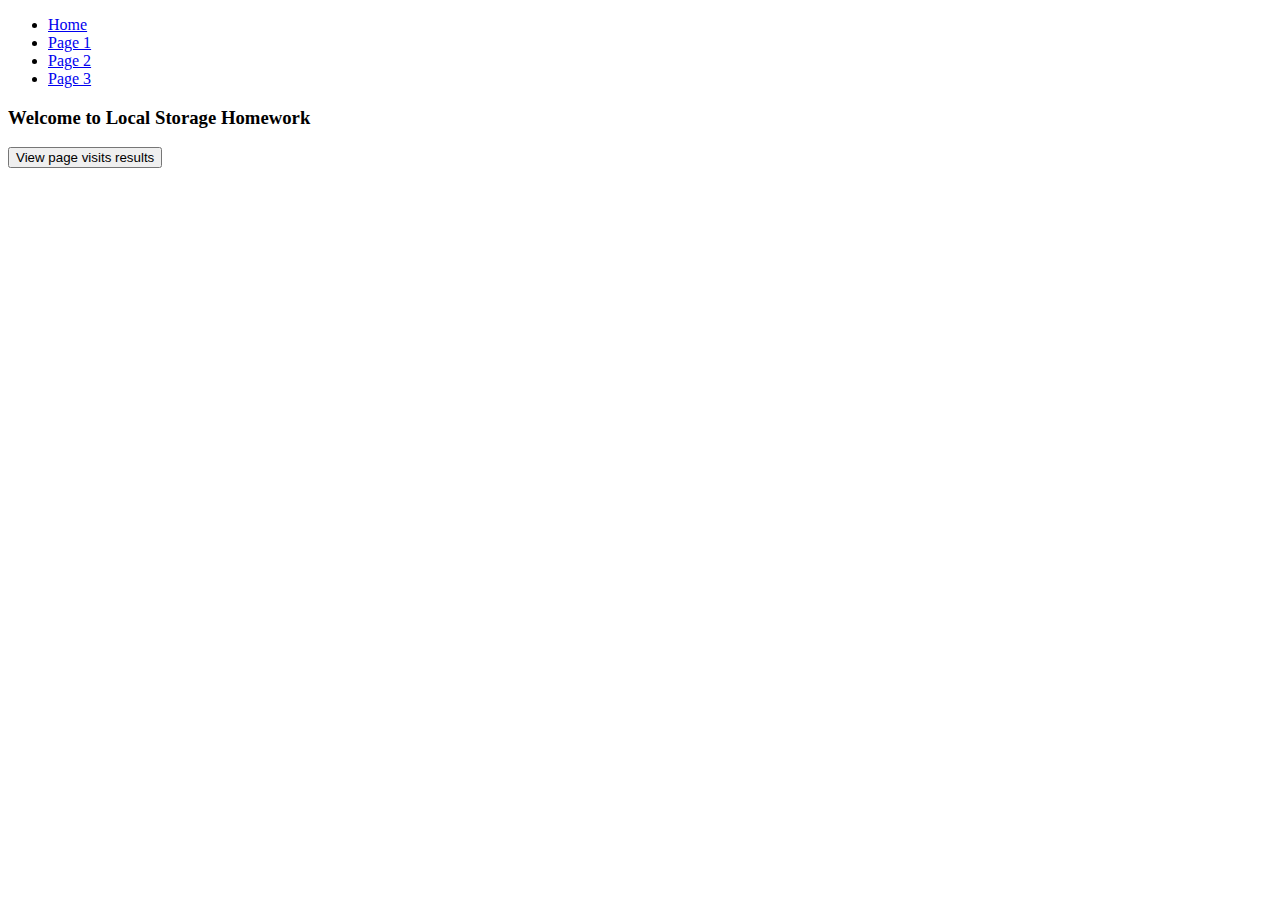
<file: HW4/homework/index.html>
<!DOCTYPE html>
<html lang="en">

<head>
  <meta charset="UTF-8">
  <meta name="viewport" content="width=device-width, initial-scale=1.0">
  <meta http-equiv="X-UA-Compatible" content="ie=edge">
  <link href="https://fonts.googleapis.com/css?family=Hind:400,600%7CSource+Sans+Pro:400,600,700%7CFresca"
        rel="stylesheet"/>

  <link rel="stylesheet" type="text/css" href="css/main.css">
  <link rel="stylesheet" href="https://cdn.jsdelivr.net/npm/bootstrap@4.5.3/dist/css/bootstrap.min.css"
        integrity="sha384-TX8t27EcRE3e/ihU7zmQxVncDAy5uIKz4rEkgIXeMed4M0jlfIDPvg6uqKI2xXr2" crossorigin="anonymous">
  <script src="https://code.jquery.com/jquery-3.5.1.slim.min.js"
          integrity="sha384-DfXdz2htPH0lsSSs5nCTpuj/zy4C+OGpamoFVy38MVBnE+IbbVYUew+OrCXaRkfj"
          crossorigin="anonymous"></script>
  <script src="https://cdn.jsdelivr.net/npm/bootstrap@4.5.3/dist/js/bootstrap.bundle.min.js"
          integrity="sha384-ho+j7jyWK8fNQe+A12Hb8AhRq26LrZ/JpcUGGOn+Y7RsweNrtN/tE3MoK7ZeZDyx"
          crossorigin="anonymous"></script>

  <script src="js/index.js"></script>

  <title>Homework 6</title>
</head>

<body>
  <div class="container">
    <div class="mx-auto" id="content">
      <ul class="nav nav-pills mt-3 mb-5 ml-5">
        <li class="nav-item">
          <a class="nav-link active" href="#">Home</a>
        </li>
        <li class="nav-item">
          <a class="nav-link" onclick="visitLink('Page1')" href="page_1.html">Page 1</a>
        </li>
        <li class="nav-item">
          <a class="nav-link" onclick="visitLink('Page2')" href="page_2.html">Page 2</a>
        </li>
        <li class="nav-item">
          <a class="nav-link" onclick="visitLink('Page3')" href="page_3.html">Page 3</a>
        </li>
      </ul>
      <h3 class="mb-5">Welcome to Local Storage Homework</h3>
      <button type="button" onclick="viewResults()" class="btn btn-primary btn-lg btn-block mb-5">View page visits results</button>
    </div>

  </div>
</body>

</html>
</file>
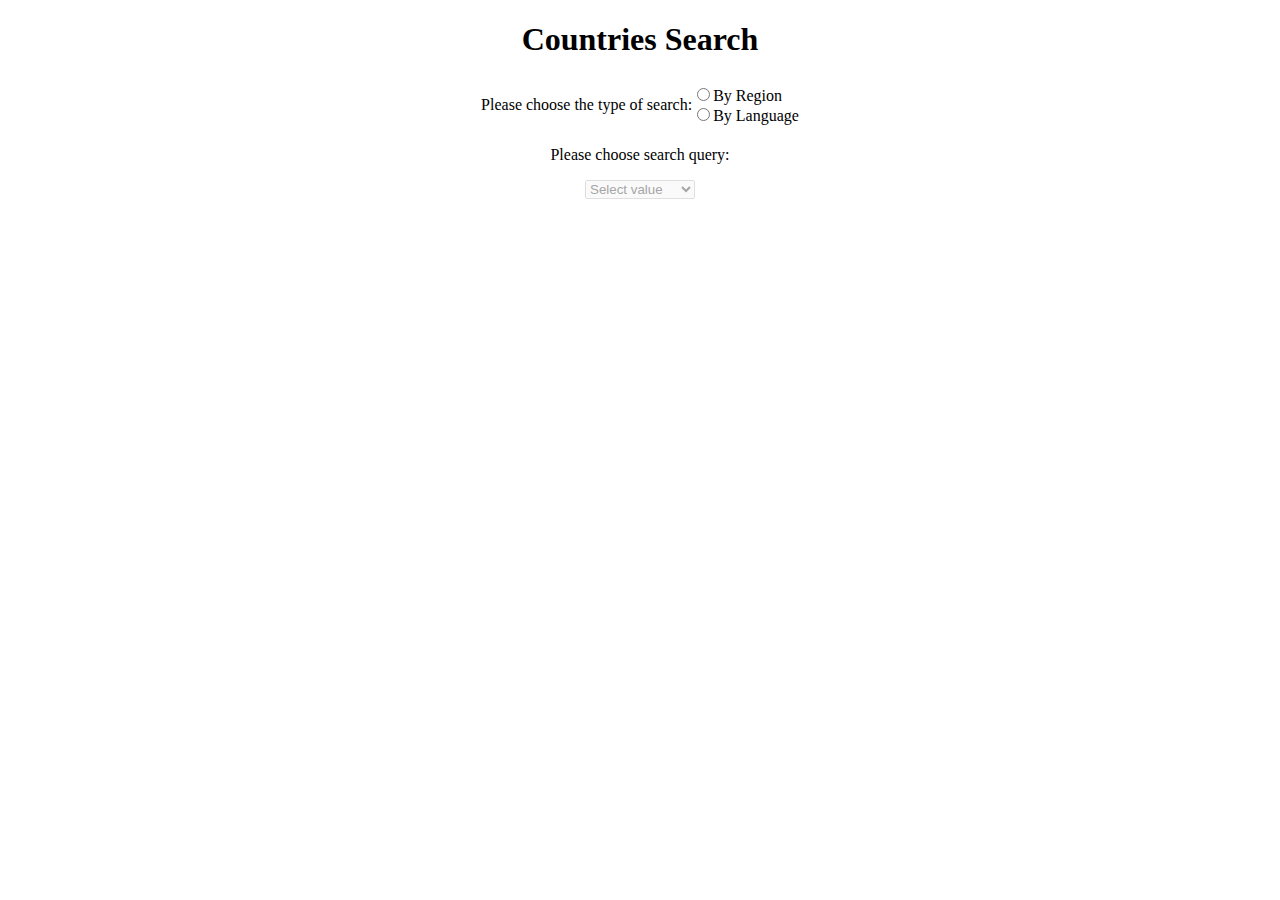
<file: HW6/homework/index.html>
<!DOCTYPE html>
<html lang="en">
  <head>
    <meta charset="UTF-8" />
    <meta name="viewport" content="width=device-width, initial-scale=1.0" />
    <link rel="stylesheet" href="./styles.css" />
    <script src="./external-service.js"></script>
    <title>FE Lab 18</title>
  </head>
  <body>
    <div id="app-root"></div>
    <script src="./app.js"></script>
  </body>
</html>
</file>
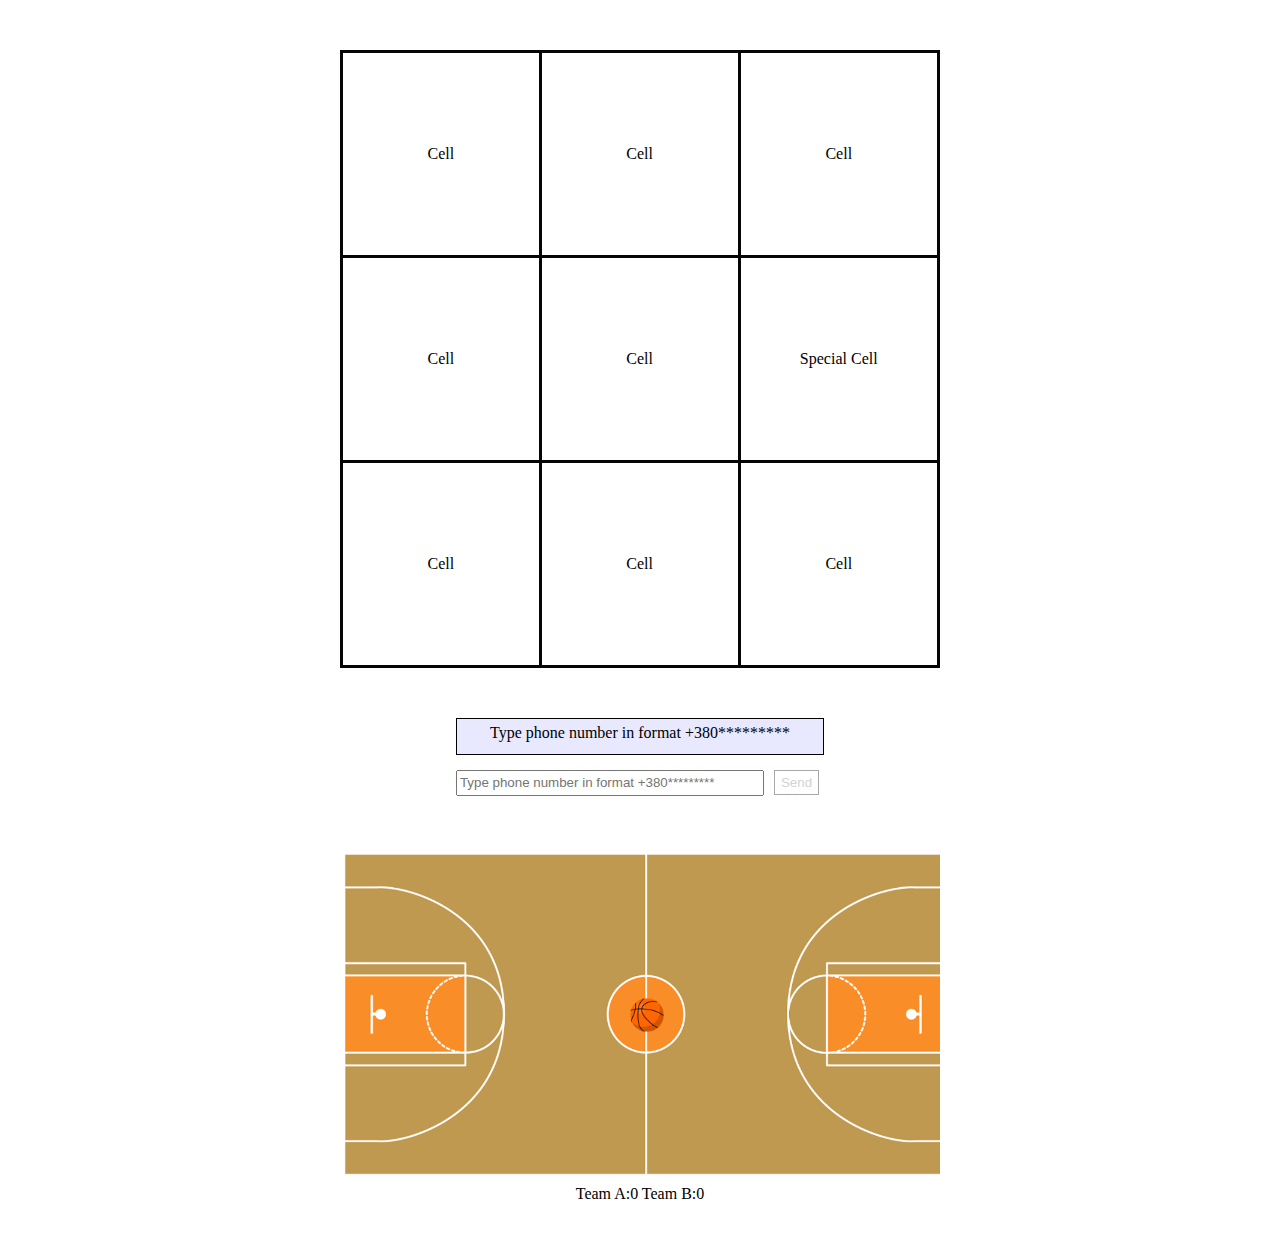
<file: HW7/homework/index.html>
<!DOCTYPE html>
<html lang="en">
  <head>
    <meta charset="UTF-8" />
    <title>Homework 9 - JS DOM Events</title>
    <link rel="stylesheet" href="styles.css" />
  </head>

  <body>
    <div id="task1">
      <!-- <template> -->
      <table id="table">
        <tr>
          <td class="firstColumnCell">Cell</td>
          <td class="cell">Cell</td>
          <td class="cell">Cell</td>
        </tr>
        <tr>
          <td class="firstColumnCell">Cell</td>
          <td class="cell">Cell</td>
          <td class="specialCell">Special Cell</td>
        </tr>
        <tr>
          <td class="firstColumnCell">Cell</td>
          <td class="cell">Cell</td>
          <td class="cell">Cell</td>
        </tr>
      </table>
      <!-- </template> -->
    </div>
    <div id="task2">
      <!-- <template> -->
      <div class="container">
        <div class="container__item">
          <div class="container__item container__item--top">Type phone number in format +380*********</div>
          <form class="form">
            <input
              class="form__input"
              placeholder="Type phone number in format +380*********"
              type="tel"
              pattern="[+380][0-9]{13}"
            />
            <button type="button" class="btn">Send</button>
          </form>
        </div>
      </div>
      <!-- </template> -->
    </div>
    <div id="task3">
      <!-- <template> -->
      <div class="field">
        <div class="field__scoreZoneA"></div>
        <div class="field__scoreZoneB"></div>
        <div class="field__ball"></div>
      </div>
      <div class="scoreboard">
        <span class="scoreboard__teamAScore"></span>
        <span class="scoreboard__teamBScore"></span>
        <div class="scoreAlert"></div>
      </div>
      <!-- </template> -->
    </div>

    <script src="./index.js"></script>
  </body>
</html>
</file>
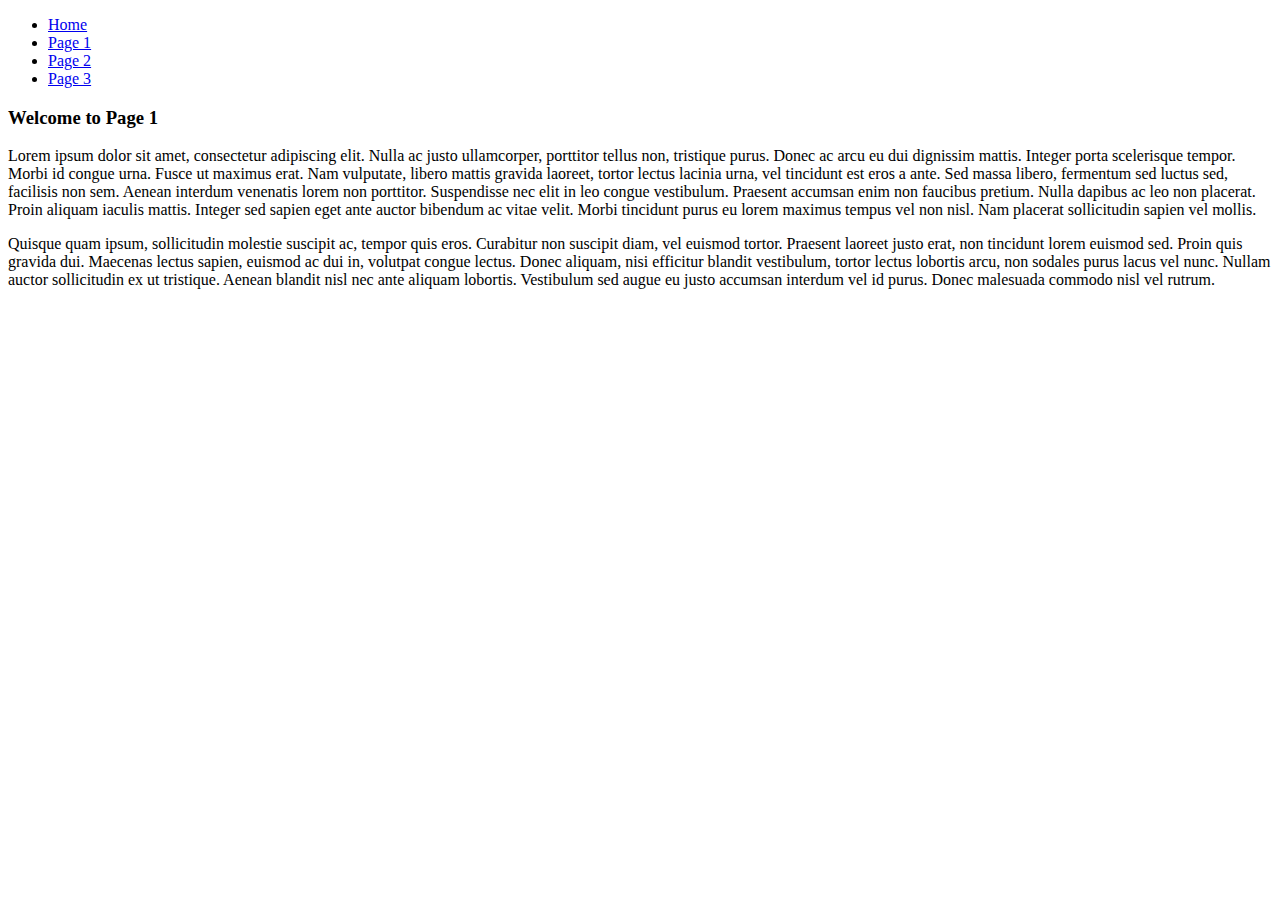
<file: HW4/homework/page_1.html>
<!DOCTYPE html>
<html lang="en">
<head>
  <meta charset="UTF-8">
  <link rel="stylesheet" type="text/css" href="css/main.css">
  <link rel="stylesheet" href="https://cdn.jsdelivr.net/npm/bootstrap@4.5.3/dist/css/bootstrap.min.css"
        integrity="sha384-TX8t27EcRE3e/ihU7zmQxVncDAy5uIKz4rEkgIXeMed4M0jlfIDPvg6uqKI2xXr2" crossorigin="anonymous">
  <script src="https://code.jquery.com/jquery-3.5.1.slim.min.js"
          integrity="sha384-DfXdz2htPH0lsSSs5nCTpuj/zy4C+OGpamoFVy38MVBnE+IbbVYUew+OrCXaRkfj"
          crossorigin="anonymous"></script>
  <script src="https://cdn.jsdelivr.net/npm/bootstrap@4.5.3/dist/js/bootstrap.bundle.min.js"
          integrity="sha384-ho+j7jyWK8fNQe+A12Hb8AhRq26LrZ/JpcUGGOn+Y7RsweNrtN/tE3MoK7ZeZDyx"
          crossorigin="anonymous"></script>
  <script src="js/index.js"></script>


  <title>Homework 6</title>
</head>
<body>
  <div class="container">
    <div class="mx-auto content">
      <ul class="nav nav-pills mt-3 mb-5 ml-5">
        <li class="nav-item">
          <a class="nav-link" href="index.html">Home</a>
        </li>
        <li class="nav-item">
          <a class="nav-link active" href="#">Page 1</a>
        </li>
        <li class="nav-item">
          <a class="nav-link" onclick="visitLink('Page2')" href="page_2.html">Page 2</a>
        </li>
        <li class="nav-item">
          <a class="nav-link" onclick="visitLink('Page3')" href="page_3.html">Page 3</a>
        </li>
      </ul>
      <h3 class="mb-5">Welcome to Page 1</h3>
      <p>Lorem ipsum dolor sit amet, consectetur adipiscing elit. Nulla ac justo ullamcorper, porttitor tellus non, tristique purus.
        Donec ac arcu eu dui dignissim mattis. Integer porta scelerisque tempor. Morbi id congue urna.
        Fusce ut maximus erat. Nam vulputate, libero mattis gravida laoreet, tortor lectus lacinia urna, vel tincidunt est eros a ante.
        Sed massa libero, fermentum sed luctus sed, facilisis non sem. Aenean interdum venenatis lorem non porttitor.
        Suspendisse nec elit in leo congue vestibulum. Praesent accumsan enim non faucibus pretium. Nulla dapibus ac leo non placerat.
        Proin aliquam iaculis mattis. Integer sed sapien eget ante auctor bibendum ac vitae velit.
        Morbi tincidunt purus eu lorem maximus tempus vel non nisl. Nam placerat sollicitudin sapien vel mollis.
      </p>

      <p>Quisque quam ipsum, sollicitudin molestie suscipit ac, tempor quis eros.
        Curabitur non suscipit diam, vel euismod tortor. Praesent laoreet justo erat, non tincidunt lorem euismod sed.
        Proin quis gravida dui. Maecenas lectus sapien, euismod ac dui in, volutpat congue lectus.
        Donec aliquam, nisi efficitur blandit vestibulum, tortor lectus lobortis arcu, non sodales purus lacus vel nunc.
        Nullam auctor sollicitudin ex ut tristique. Aenean blandit nisl nec ante aliquam lobortis.
        Vestibulum sed augue eu justo accumsan interdum vel id purus. Donec malesuada commodo nisl vel rutrum.
      </p>
    </div>
  </div>
</body>
</html>
</file>
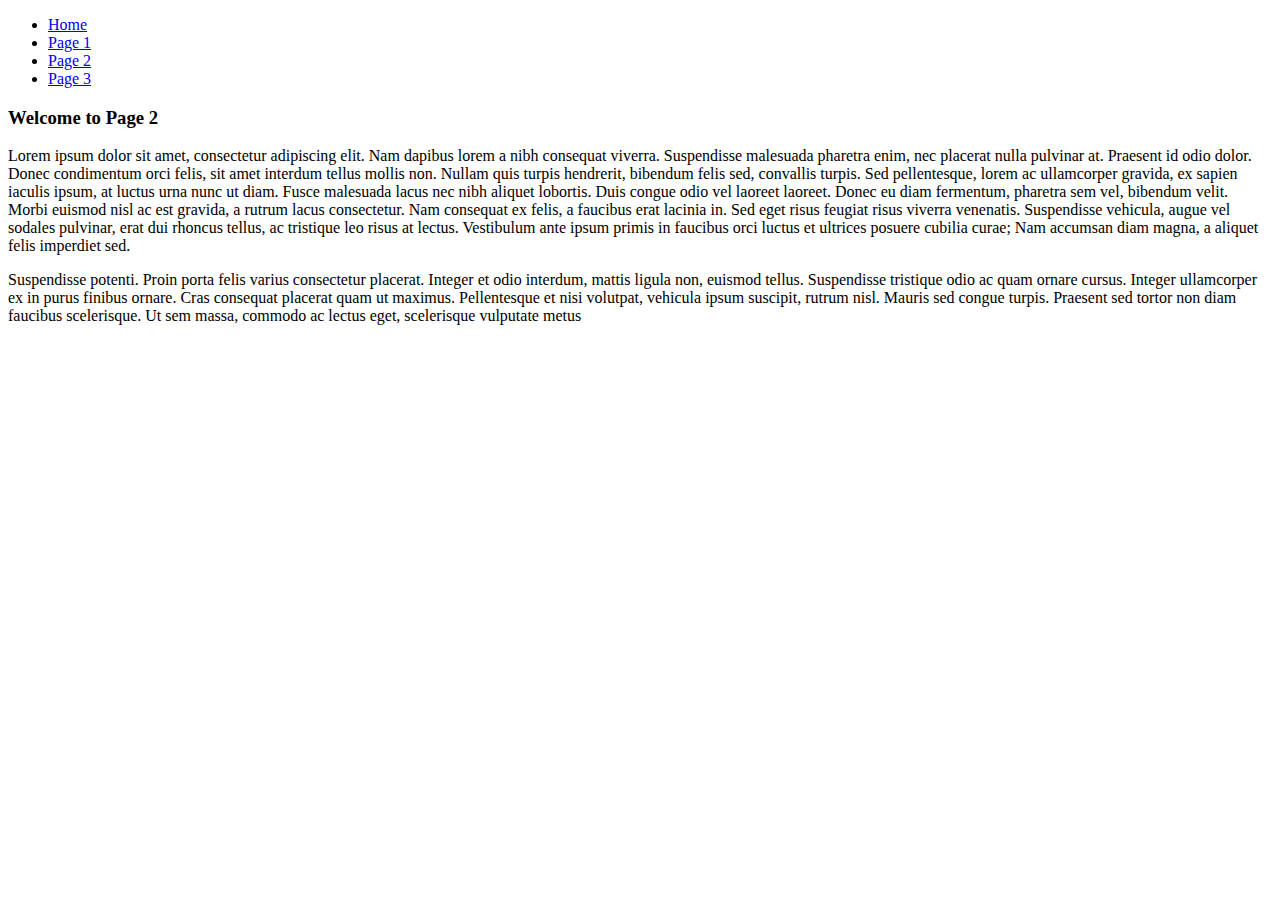
<file: HW4/homework/page_2.html>
<!DOCTYPE html>
<html lang="en">
<head>
  <meta charset="UTF-8">
  <link rel="stylesheet" type="text/css" href="css/main.css">
  <link rel="stylesheet" href="https://cdn.jsdelivr.net/npm/bootstrap@4.5.3/dist/css/bootstrap.min.css"
        integrity="sha384-TX8t27EcRE3e/ihU7zmQxVncDAy5uIKz4rEkgIXeMed4M0jlfIDPvg6uqKI2xXr2" crossorigin="anonymous">
  <script src="https://code.jquery.com/jquery-3.5.1.slim.min.js"
          integrity="sha384-DfXdz2htPH0lsSSs5nCTpuj/zy4C+OGpamoFVy38MVBnE+IbbVYUew+OrCXaRkfj"
          crossorigin="anonymous"></script>
  <script src="https://cdn.jsdelivr.net/npm/bootstrap@4.5.3/dist/js/bootstrap.bundle.min.js"
          integrity="sha384-ho+j7jyWK8fNQe+A12Hb8AhRq26LrZ/JpcUGGOn+Y7RsweNrtN/tE3MoK7ZeZDyx"
          crossorigin="anonymous"></script>
  <script src="js/index.js"></script>


  <title>Homework 6</title>
</head>
<body>
<div class="container">
  <div class="mx-auto content">
    <ul class="nav nav-pills mt-3 mb-5 ml-5">
      <li class="nav-item">
        <a class="nav-link" href="index.html">Home</a>
      </li>
      <li class="nav-item">
        <a class="nav-link" onclick="visitLink('Page1')" href="page_1.html">Page 1</a>
      </li>
      <li class="nav-item">
        <a class="nav-link active" href="#">Page 2</a>
      </li>
      <li class="nav-item">
        <a class="nav-link" onclick="visitLink('Page3')" href="page_3.html">Page 3</a>
      </li>
    </ul>
    <h3 class="mb-5">Welcome to Page 2</h3>
    <p>Lorem ipsum dolor sit amet, consectetur adipiscing elit. Nam dapibus lorem a nibh consequat viverra.
      Suspendisse malesuada pharetra enim, nec placerat nulla pulvinar at. Praesent id odio dolor.
      Donec condimentum orci felis, sit amet interdum tellus mollis non. Nullam quis turpis hendrerit, bibendum felis sed, convallis turpis.
      Sed pellentesque, lorem ac ullamcorper gravida, ex sapien iaculis ipsum, at luctus urna nunc ut diam.
      Fusce malesuada lacus nec nibh aliquet lobortis. Duis congue odio vel laoreet laoreet.
      Donec eu diam fermentum, pharetra sem vel, bibendum velit. Morbi euismod nisl ac est gravida, a rutrum lacus consectetur.
      Nam consequat ex felis, a faucibus erat lacinia in. Sed eget risus feugiat risus viverra venenatis.
      Suspendisse vehicula, augue vel sodales pulvinar, erat dui rhoncus tellus, ac tristique leo risus at lectus.
      Vestibulum ante ipsum primis in faucibus orci luctus et ultrices posuere cubilia curae; Nam accumsan diam magna, a aliquet felis imperdiet sed.
    </p>

    <p>
      Suspendisse potenti. Proin porta felis varius consectetur placerat.
      Integer et odio interdum, mattis ligula non, euismod tellus. Suspendisse tristique odio ac quam ornare cursus.
      Integer ullamcorper ex in purus finibus ornare. Cras consequat placerat quam ut maximus.
      Pellentesque et nisi volutpat, vehicula ipsum suscipit, rutrum nisl. Mauris sed congue turpis.
      Praesent sed tortor non diam faucibus scelerisque. Ut sem massa, commodo ac lectus eget, scelerisque vulputate metus
    </p>
  </div>
</div>
</body>
</html>
</file>
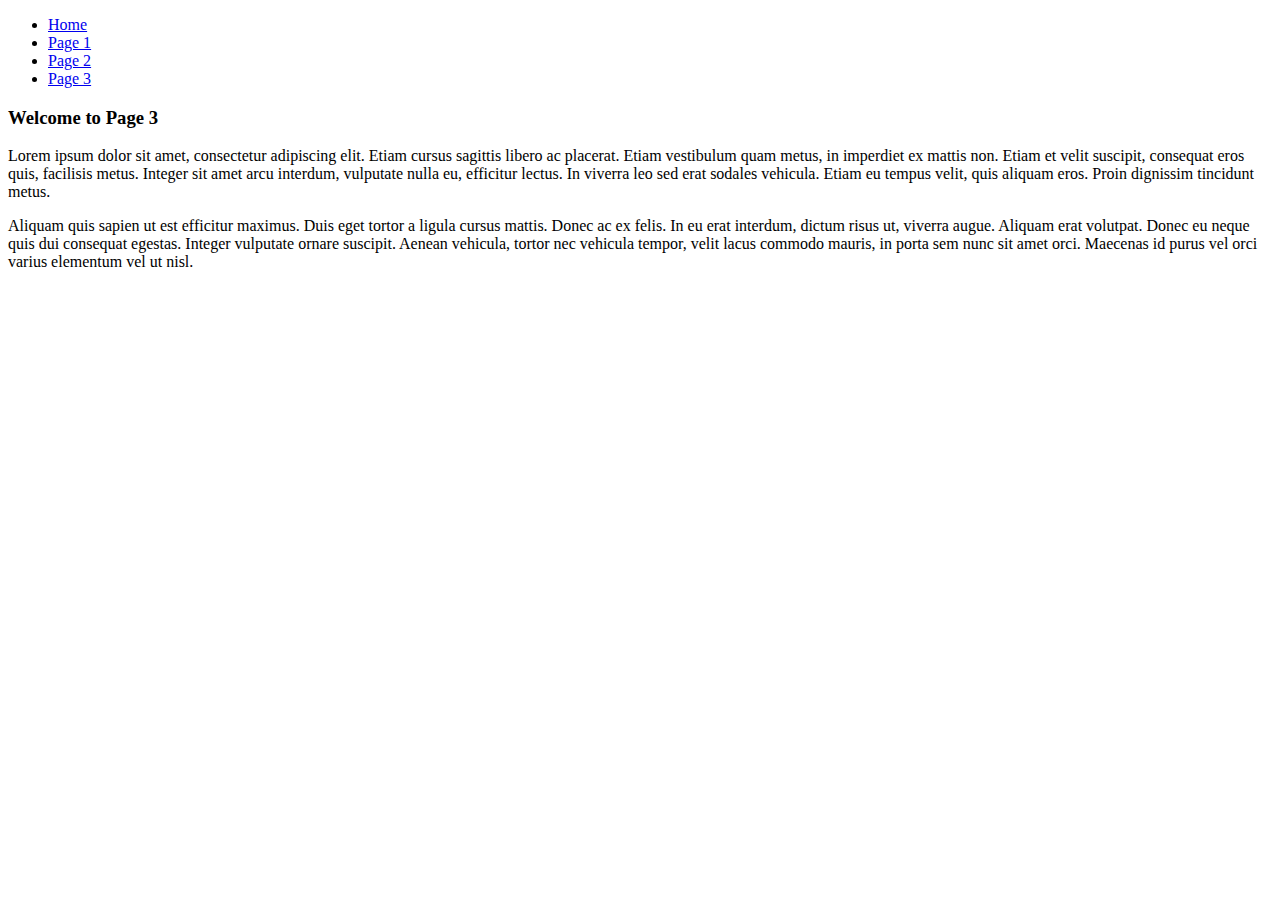
<file: HW4/homework/page_3.html>
<!DOCTYPE html>
<html lang="en">
<head>
  <meta charset="UTF-8">
  <link rel="stylesheet" type="text/css" href="css/main.css">
  <link rel="stylesheet" href="https://cdn.jsdelivr.net/npm/bootstrap@4.5.3/dist/css/bootstrap.min.css"
        integrity="sha384-TX8t27EcRE3e/ihU7zmQxVncDAy5uIKz4rEkgIXeMed4M0jlfIDPvg6uqKI2xXr2" crossorigin="anonymous">
  <script src="https://code.jquery.com/jquery-3.5.1.slim.min.js"
          integrity="sha384-DfXdz2htPH0lsSSs5nCTpuj/zy4C+OGpamoFVy38MVBnE+IbbVYUew+OrCXaRkfj"
          crossorigin="anonymous"></script>
  <script src="https://cdn.jsdelivr.net/npm/bootstrap@4.5.3/dist/js/bootstrap.bundle.min.js"
          integrity="sha384-ho+j7jyWK8fNQe+A12Hb8AhRq26LrZ/JpcUGGOn+Y7RsweNrtN/tE3MoK7ZeZDyx"
          crossorigin="anonymous"></script>
  <script src="js/index.js"></script>


  <title>Homework 6</title>
</head>
<body>
<div class="container">
  <div class="mx-auto content">
    <ul class="nav nav-pills mt-3 mb-5 ml-5">
      <li class="nav-item">
        <a class="nav-link" href="index.html">Home</a>
      </li>
      <li class="nav-item">
        <a class="nav-link" onclick="visitLink('Page1')" href="page_1.html">Page 1</a>
      </li>
      <li class="nav-item">
        <a class="nav-link" onclick="visitLink('Page2')" href="page_2.html">Page 2</a>
      </li>
      <li class="nav-item">
        <a class="nav-link active" href="#">Page 3</a>
      </li>
    </ul>
    <h3 class="mb-5">Welcome to Page 3</h3>
    <p>Lorem ipsum dolor sit amet, consectetur adipiscing elit. Etiam cursus sagittis libero ac placerat.
      Etiam vestibulum quam metus, in imperdiet ex mattis non. Etiam et velit suscipit, consequat eros quis, facilisis metus.
      Integer sit amet arcu interdum, vulputate nulla eu, efficitur lectus. In viverra leo sed erat sodales vehicula.
      Etiam eu tempus velit, quis aliquam eros. Proin dignissim tincidunt metus.
    </p>

    <p>Aliquam quis sapien ut est efficitur maximus. Duis eget tortor a ligula cursus mattis. Donec ac ex felis.
      In eu erat interdum, dictum risus ut, viverra augue. Aliquam erat volutpat. Donec eu neque quis dui consequat egestas.
      Integer vulputate ornare suscipit. Aenean vehicula, tortor nec vehicula tempor, velit lacus commodo mauris, in porta sem nunc sit amet orci.
      Maecenas id purus vel orci varius elementum vel ut nisl.
    </p>
  </div>
</div>
</body>
</html>
</file>
<file: HW4/homework/css/main.css>
#content {
  width: 700px;
}
</file>
<file: HW6/homework/styles.css>
.countriesTable {
  padding: 10px;
  margin: auto;
  border-collapse: collapse;
  width: 80%;
  text-align: center;
  font-size: 18px;
  color: rgb(7, 0, 0);
}
.countriesTableHeaderRow {
  background-color: rgba(36, 144, 216, 0.479);
  color: rgb(18, 32, 109);
  font-weight: bold;
  font-size: 20px;
  height: 50px;
}
.countriesTableBodyRow:nth-child(odd) {
  background-color: rgba(128, 128, 128, 0.05);
}
.countriesTableBodyRow {
  background-color: rgb(220, 242, 255);
  height: 40px;
}
.countriesTableBodyRow:hover {
  background-color: rgb(161, 154, 255);
}
.countriesTable tr td {
  height: 30px;
}

.countryName,
.area {
  cursor: pointer;
}
.arrowButton {
  background: none;
  color: rgb(44, 14, 179);
  border: none;
  padding: 0;
  font: inherit;
  cursor: pointer;
  outline: inherit;
}
.fieldsContainer {
  text-align: left;
}

#tableDiv {
  margin-top: 20px;
}

form {
  display: flex;
  align-items: center;
  justify-content: center;
}
body {
  text-align: center;
}
</file>
<file: HW7/homework/styles.css>
/* START: Task 1 Styles */
table {
  width: 600px;
  border-collapse: collapse;
  border-spacing: 0;
  height: 600px;
  margin-top: 50px;
  margin-left: auto;
  margin-right: auto;
  text-align: center;
  cursor: pointer;
}
table,
table td,
table th {
  border: 3px solid #050505;
}
table td,
table th {
  width: 200px;
  height: 200px;
}
table th {
  font-weight: normal;
}

.green {
  background-color: green;
}
.blue {
  background-color: blue;
}
.yellow {
  background-color: yellow;
}
/* END: Task 1 Styles */

/* START: Task 2 Styles */
.container {
  padding-top: 50px;
  margin: auto;
  align-items: center;
  justify-content: center;
  display: flex;
}

.container__item--top {
  min-height: 25px;
  border: 1px solid black;
  padding: 5px;
  margin: auto;
  margin-bottom: 10px;
  min-width: 200px;
  background-color: rgba(211, 211, 255, 0.527);
  text-align: center;
}
.form {
  display: flex;
  align-items: center;
  justify-content: center;
}
.form__input {
  margin: auto;
  height: 20px;
  min-width: 300px;
}
.btn {
  margin: 5px;
  margin-left: 10px;
  height: 25px;
  background-color: white;
  color: black;
  border: 1px solid #040a04;
}
:disabled {
  color: rgb(211, 211, 211);
  border: 1px solid #a8a8a8;
}

.invalidDiv {
  min-height: 25px;
  border: 1px solid black;
  padding: 5px;
  margin: auto;
  margin-bottom: 10px;
  min-width: 200px;
  text-align: center;
  background-color: rgb(255, 146, 146);
}
.invalidInput {
  border: 1px solid red;
  margin: auto;
  height: 20px;
  min-width: 300px;
}
.invalidInput:focus {
  border: 1px solid red;
  outline: none !important;
}
.validDiv {
  min-height: 25px;
  border: 1px solid black;
  padding: 5px;
  margin: auto;
  margin-bottom: 10px;
  min-width: 200px;
  text-align: center;
  background-color: rgb(50, 156, 50);
}
/* END: Task 2 Styles */

/* START: Task 3 Styles */

.field {
  margin-top: 50px;
  margin-left: auto;
  margin-right: auto;
  width: 600px;
  height: 330px;
  background-image: url(./assets/court.png);
  background-size: cover;
}

.field__scoreZoneA {
  box-sizing: border-box;
  position: relative;
  left: 32px;
  top: 156px;
  width: 15px;
  height: 15px;
}
.field__scoreZoneB {
  box-sizing: border-box;
  position: relative;
  left: 565px;
  top: 141px;
  width: 15px;
  height: 15px;
}
.field__ball {
  background-image: url(./assets/ball.png);
  background-size: cover;
  width: 40px;
  height: 40px;
  position: relative;
  top: 115px;
  left: 287px;
}
.scoreboard {
  width: 600px;
  margin-top: 5px;
  margin-left: auto;
  margin-right: auto;
  text-align: center;
}
.scoreAlert {
  color: red;
  font-size: 30px;
  height: 35px;
}

/* END: Task 3 Styles */
</file>
